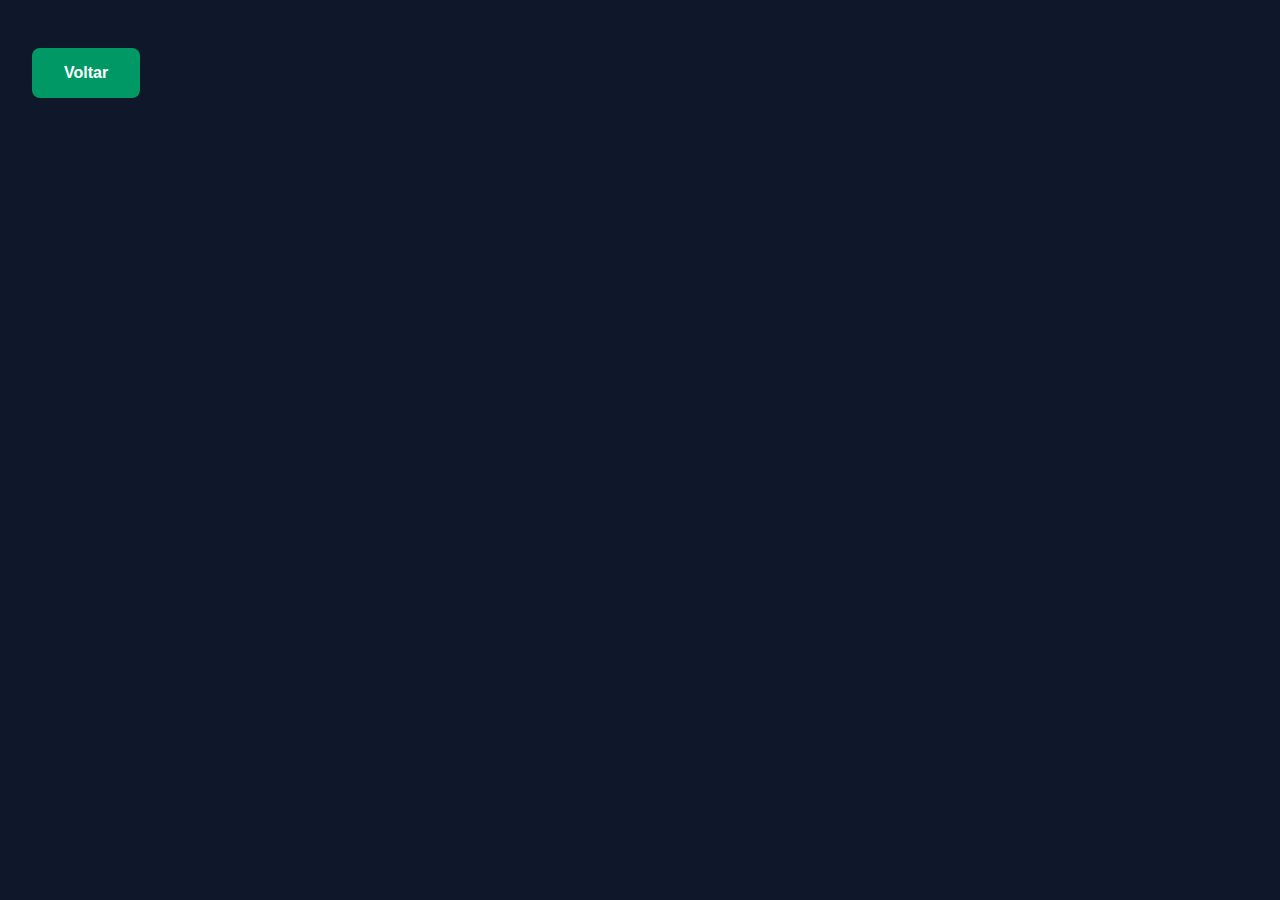
<file: usuarios.html>
<!DOCTYPE html>
<html lang="en">
<head>
    <meta charset="UTF-8">
    <meta name="viewport" content="width=device-width, initial-scale=1.0">
    <link rel="stylesheet" href="usuarios.css">
    <script src="./usuarios.js" defer></script>
    <title>Usuários</title>
</head>
<body>

    <header>

     <a href="../index.html">Voltar</a>

    </header>

    <main></main>
    
</body>
</html>
</file>
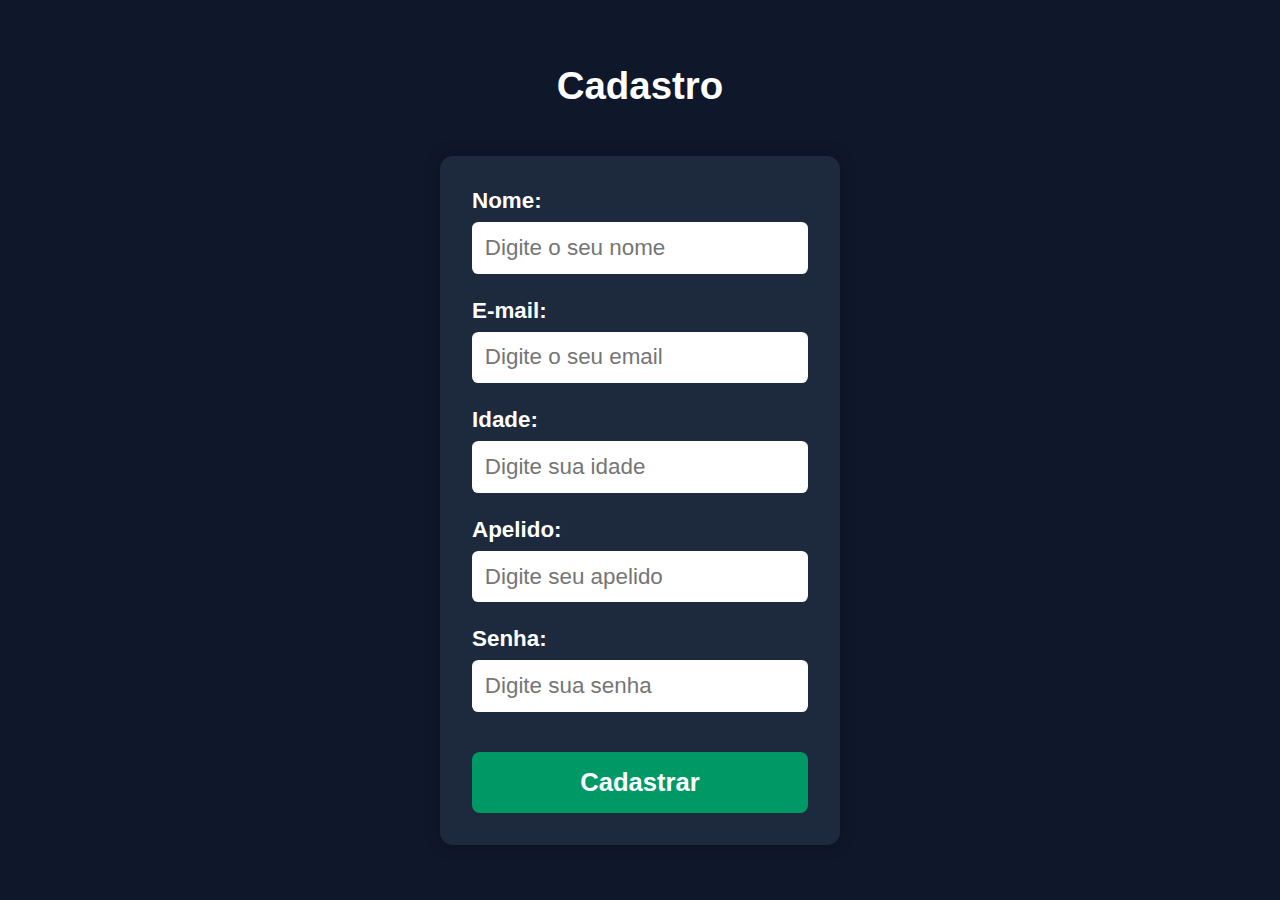
<file: pages/cadastro/cadastro.html>
<!DOCTYPE html>
<html lang="en">
<head>
    <meta charset="UTF-8">
    <meta name="viewport" content="width=device-width, initial-scale=1.0">
    <link rel="stylesheet" href="cadastro.css">
    <script src="./cadastro.js" defer></script>
    <title>Document</title>
</head>
<body>
    <header>

     <h1>Cadastro</h1>

    </header>

    <form action="">
        
        <div>

          <label for="name">Nome:</label>
          <input type="text" id="name" placeholder="Digite o seu nome">  

        </div>

        <div>

          <label for="email">E-mail:</label>
          <input type="email" id="email" placeholder="Digite o seu email">  

        </div>

        <div>

          <label for="age">Idade:</label>
          <input type="number" id="age" placeholder="Digite sua idade">  

        </div>

        <div>

          <label for="nickname">Apelido:</label>
          <input type="text" id="nickname" placeholder="Digite seu apelido">  

        </div>

        <div>

          <label for="password">Senha:</label>
          <input type="password" id="password" placeholder="Digite sua senha">  

        </div>

        <button>Cadastrar</button>


    </form>
</body>
</html>
</file>
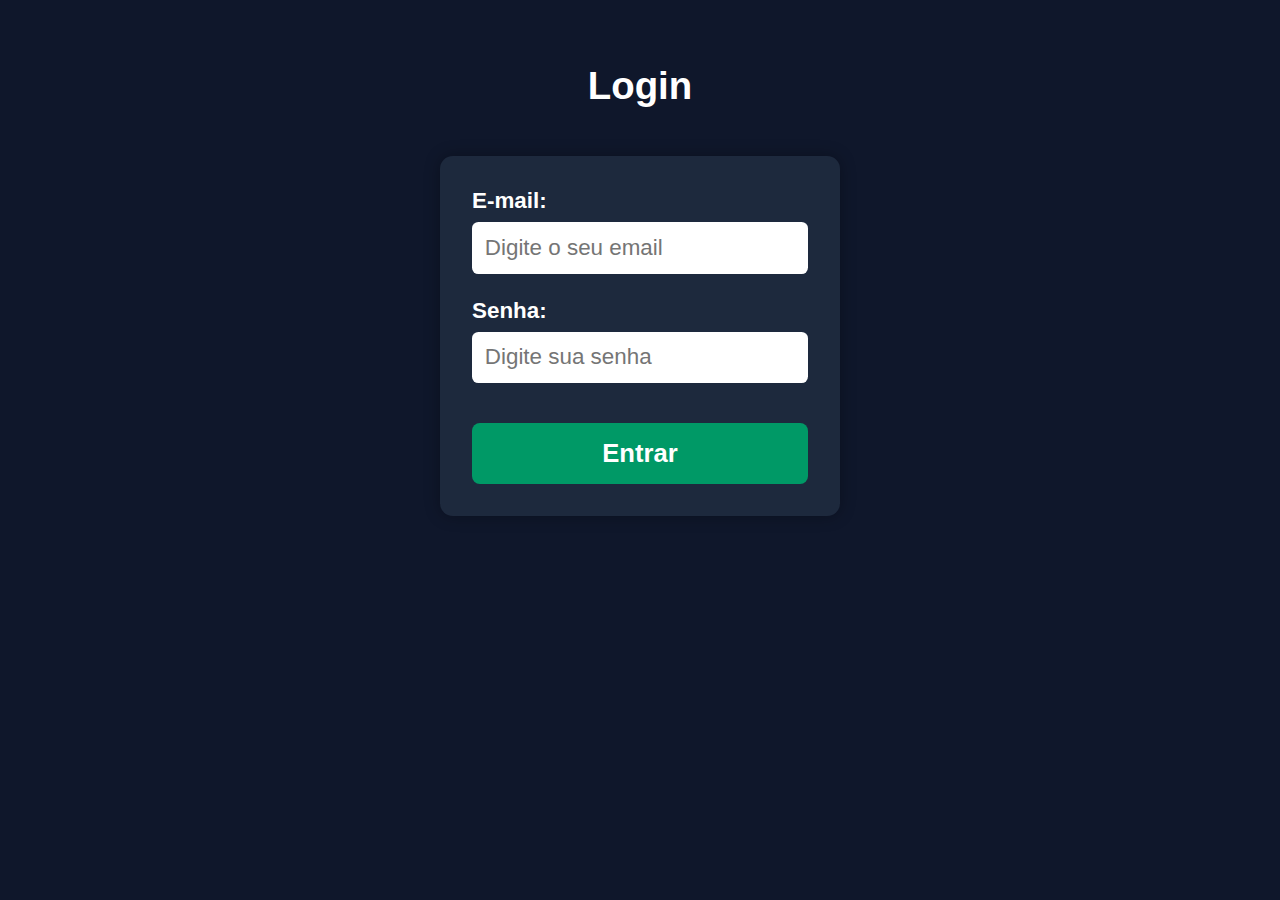
<file: pages/login/login.html>
<!DOCTYPE html>
<html lang="en">
<head>
    <meta charset="UTF-8">
    <meta name="viewport" content="width=device-width, initial-scale=1.0">
    <link rel="stylesheet" href="login.css">
    <script src="./login.js" defer></script>
    <title>Login</title>
</head>
<body>
    <header>

     <h1>Login</h1>

    </header>

    <form action="">
        
         <div>

          <label for="email">E-mail:</label>
          <input type="email" id="email" placeholder="Digite o seu email">  

        </div>

        
         <div>

          <label for="password">Senha:</label>
          <input type="password" id="password" placeholder="Digite sua senha">  

        </div>

        <button>Entrar</button>


    </form>
</body>
</html>
</file>
<file: usuarios.css>
* {
    margin: 0;
    padding: 0;
    box-sizing: border-box;
    font-family: 'Lucida Sans', 'Lucida Sans Regular', 'Lucida Grande', 'Lucida Sans Unicode', Geneva, Verdana, sans-serif;
}

body {
    background: oklch(20.8% 0.042 265.755);
    color: #fff;
    min-height: 100svh;
    display: flex;
    flex-direction: column;
    align-items: center;
    justify-content: flex-start;
    text-align: center;
    padding: 2rem;
}

header {
    width: 100%;
    display: flex;
    justify-content: flex-start;
    padding: 1rem 0;
}

header a {
    color: #fff;
    background: oklch(59.6% 0.145 163.225);
    text-decoration: none;
    font-weight: 700;
    padding: 1rem 2rem;
    border-radius: .5rem;
    transition: background .4s;
}

header a:hover {
    background: oklch(76.5% 0.177 163.223);
}

/* ---- Área principal e cards ---- */
main {
    margin-top: 3rem;
    width: 100%;
    max-width: 800px;
    display: flex;
    flex-direction: column;
    align-items: center;
    gap: 2rem;
}

/* ---- Card de usuário ---- */
section {
    background: oklch(27.9% 0.041 260.031);
    width: 100%;
    padding: 2rem;
    border-radius: 1rem;
    text-align: left;
    box-shadow: 0 0 1rem rgba(0, 0, 0, 0.3);
    transition: transform 0.3s, background 0.3s;
}

section:hover {
    transform: translateY(-5px);
    background: oklch(32% 0.05 260.031);
}

section h2 {
    font-size: 1.8rem;
    margin-bottom: 1rem;
    color: oklch(90% 0.15 163.223);
}

section p {
    font-size: 1.4rem;
    line-height: 1.6;
    margin-bottom: .5rem;
}
</file>
<file: pages/cadastro/cadastro.css>
* {
    margin: 0;
    padding: 0;
    box-sizing: border-box;
    font-family: 'Lucida Sans', 'Lucida Sans Regular', 'Lucida Grande', 'Lucida Sans Unicode', Geneva, Verdana, sans-serif;
}

body {
    background: oklch(20.8% 0.042 265.755);
    color: #fff;
    min-height: 100svh;
    display: flex;
    flex-direction: column;
    align-items: center;
    text-align: center;
    padding: 2rem;
}

header {
    margin-top: 2rem;
}

h1 {
    font-size: 2.4rem;
    margin-bottom: 1rem;
}

form {
    margin-top: 2rem;
    background: oklch(27.9% 0.041 260.031);
    padding: 2rem;
    border-radius: .8rem;
    display: flex;
    flex-direction: column;
    gap: 1.5rem;
    width: min(90%, 400px);
    box-shadow: 0 0 1rem rgba(0, 0, 0, 0.3);
}

form div {
    display: flex;
    flex-direction: column;
    align-items: flex-start;
    gap: .5rem;
}

label {
    font-weight: bold;
    font-size: 1.4rem;
}

input {
    width: 100%;
    padding: .8rem;
    border: none;
    border-radius: .4rem;
    font-size: 1.4rem;
    outline: none;
}

input:focus {
    outline: 2px solid oklch(76.5% 0.177 163.223);
    background: #f6f6f6;
    color: #000;
}

button {
    margin-top: 1rem;
    padding: 1rem;
    background: oklch(59.6% 0.145 163.225);
    color: #fff;
    border: none;
    border-radius: .5rem;
    font-size: 1.6rem;
    font-weight: 700;
    cursor: pointer;
    transition: background .4s;
}

button:hover {
    background: oklch(76.5% 0.177 163.223);
}
</file>
<file: pages/login/login.css>
* {
    margin: 0;
    padding: 0;
    box-sizing: border-box;
    font-family: 'Lucida Sans', 'Lucida Sans Regular', 'Lucida Grande', 'Lucida Sans Unicode', Geneva, Verdana, sans-serif;
}

body {
    background: oklch(20.8% 0.042 265.755);
    color: #fff;
    min-height: 100svh;
    display: flex;
    flex-direction: column;
    align-items: center;
    text-align: center;
    padding: 2rem;
}

header {
    margin-top: 2rem;
}

h1 {
    font-size: 2.4rem;
    margin-bottom: 1rem;
}

form {
    margin-top: 2rem;
    background: oklch(27.9% 0.041 260.031);
    padding: 2rem;
    border-radius: .8rem;
    display: flex;
    flex-direction: column;
    gap: 1.5rem;
    width: min(90%, 400px);
    box-shadow: 0 0 1rem rgba(0, 0, 0, 0.3);
}

form div {
    display: flex;
    flex-direction: column;
    align-items: flex-start;
    gap: .5rem;
}

label {
    font-weight: bold;
    font-size: 1.4rem;
}

input {
    width: 100%;
    padding: .8rem;
    border: none;
    border-radius: .4rem;
    font-size: 1.4rem;
    outline: none;
}

input:focus {
    outline: 2px solid oklch(76.5% 0.177 163.223);
    background: #f6f6f6;
    color: #000;
}

button {
    margin-top: 1rem;
    padding: 1rem;
    background: oklch(59.6% 0.145 163.225);
    color: #fff;
    border: none;
    border-radius: .5rem;
    font-size: 1.6rem;
    font-weight: 700;
    cursor: pointer;
    transition: background .4s;
}

button:hover {
    background: oklch(76.5% 0.177 163.223);
}
</file>
